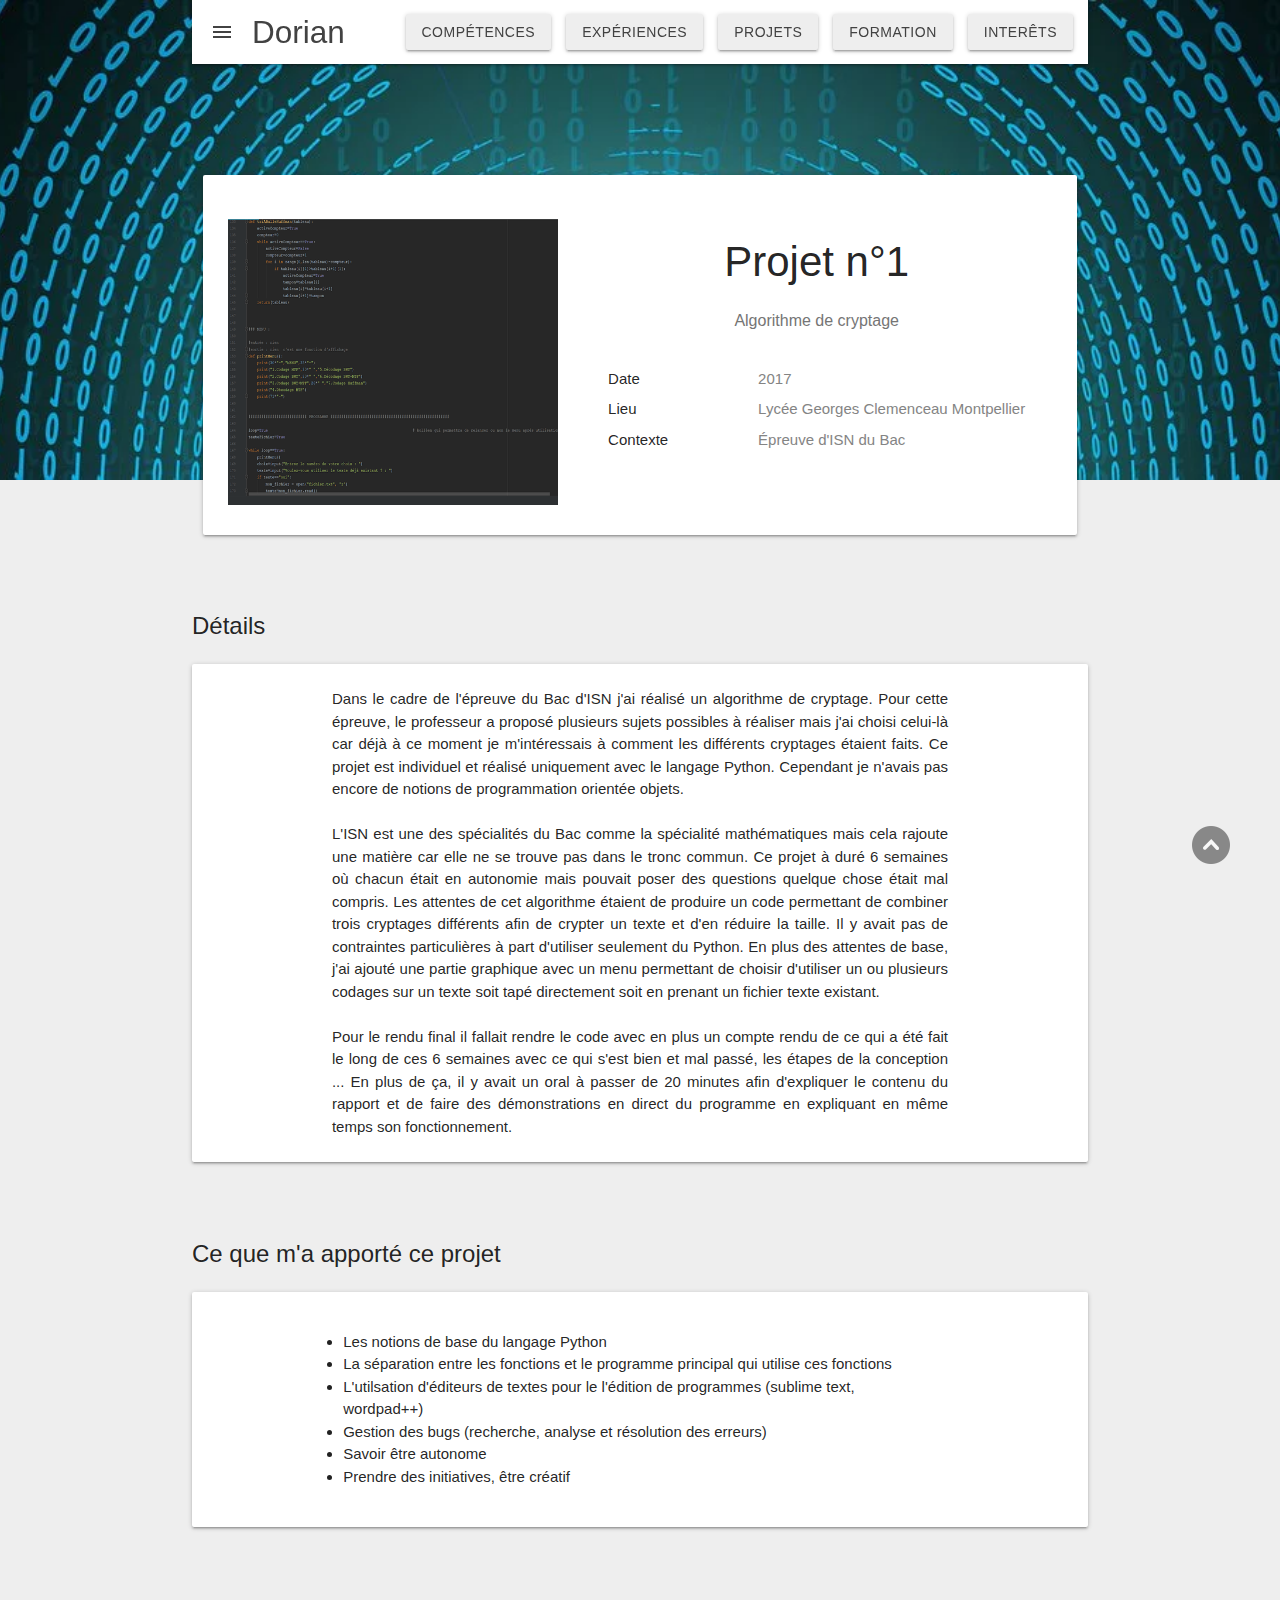
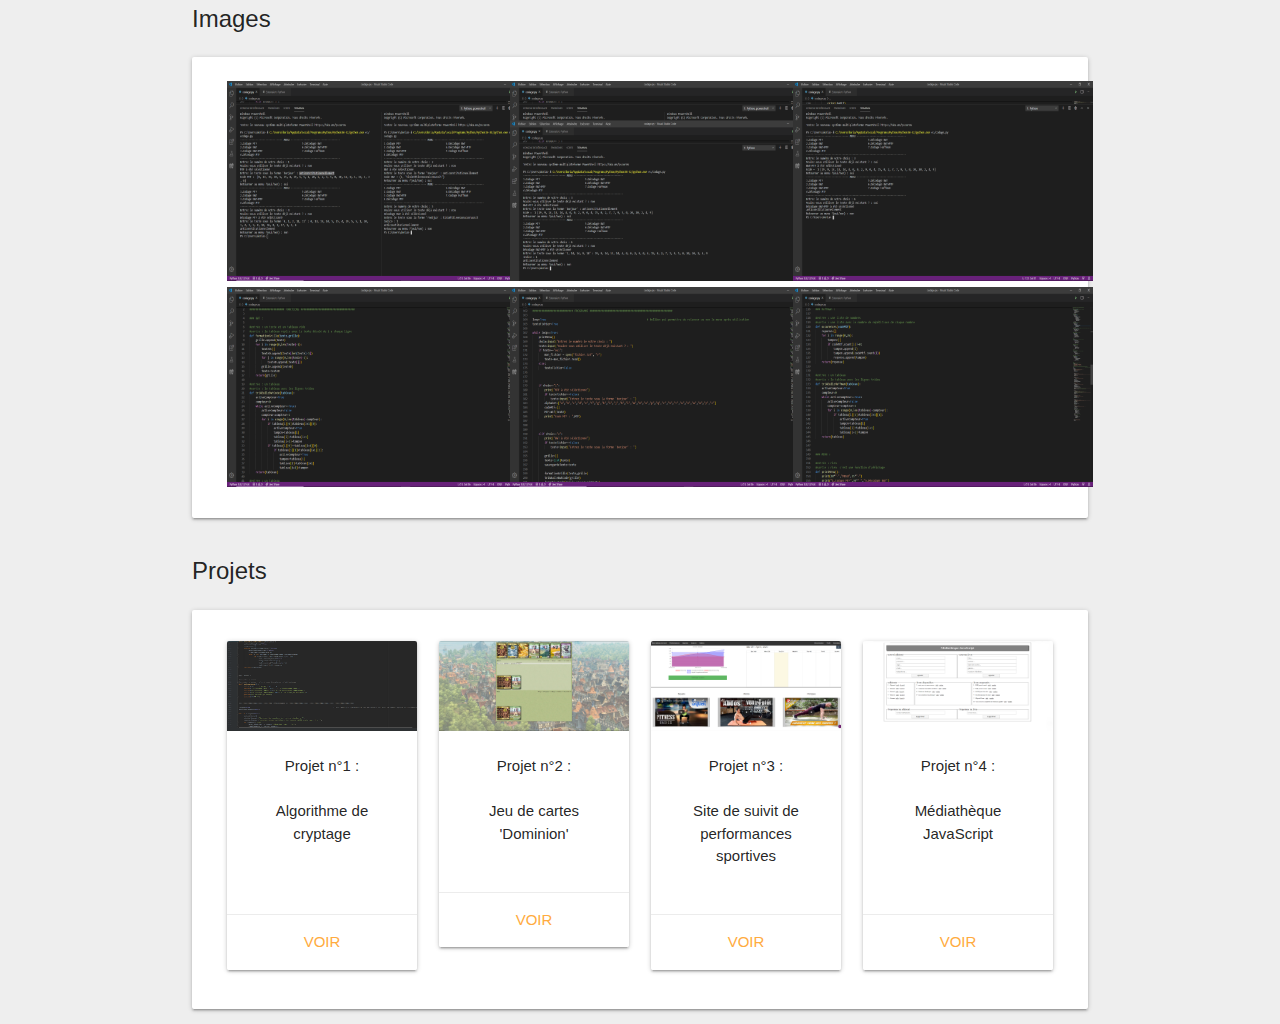
<file: html/projet1.html>
<!DOCTYPE html>
<html lang="fr">

    <head>
        <title>Taallah Dorian</title>
        <meta charset="utf-8">

        <link href="https://fonts.googleapis.com/icon?family=Material+Icons" rel="stylesheet">
        <link rel="stylesheet" href="https://d1azc1qln24ryf.cloudfront.net/114779/Socicon/style-cf.css?9ukd8d">
        <link rel="stylesheet" href="https://cdnjs.cloudflare.com/ajax/libs/materialize/1.0.0/css/materialize.min.css">
        <link rel="stylesheet" type="text/css" href="../css/styles.css">
        <link rel="stylesheet" type="text/css" href="../css/styles_experience.css">
        <!--Let browser know website is optimized for mobile-->
        <meta name="viewport" content="width=device-width, initial-scale=1.0"/>
    </head>

    <body class="grey lighten-3">
        <header>
            <div id="top"></div>
            <div class="header-bg"></div>
            <div class="container" id="menu">
                <nav class="nav-wraper white">
                    <div class="row">
                        <!-- Bouton menu quand petit écran -->
                        <a href="#" data-target="sidenav" class="sidenav-trigger show-on-large grey-text text-darken-3"><i class="material-icons">menu</i></a>

                        <!--Logo-->
                        <a href="../index.html" class="brand-logo grey-text text-darken-3">Dorian</a>

                        <!-- Menu -->
                        <ul class="right hide-on-med-and-down">
                            <li ><a class="grey-text text-darken-3 waves-effect waves-dark grey lighten-3 btn" href="../index.html#competences">Compétences</a></li>
                            <li ><a class="grey-text text-darken-3 waves-effect waves-dark grey lighten-3 btn" href="../index.html#experiences">Expériences</a></li>
                            <li ><a class="grey-text text-darken-3 waves-effect waves-dark grey lighten-3 btn" href="../index.html#projets">Projets</a></li>
                            <li ><a class="grey-text text-darken-3 waves-effect waves-dark grey lighten-3 btn" href="../index.html#formation">Formation</a></li>
                            <li ><a class="grey-text text-darken-3 waves-effect waves-dark grey lighten-3 btn" href="../index.html#interets">Interêts</a></li>
                        </ul>
                    </div>
                </nav>
            </div>
        </header>

        <div class="container" id="wrapper">
            <div class="row" id="presentation">
                <div class="col s12">
                    <div class="card">
                        <div class="card-content ">
                            <div class="row ">
                                <div class="col s12 l5 center">
                                    <img class="avatar" src="../images/projet1/pyy.png" alt="photo d'identité" style="width: 330px; height: 286px;"> <!-- image d'accueil de l'algo -->
                                </div>
                                <div class="col s12 l7 info center">
                                    <h1 id="about" class="scrollspy">Projet n°1</h1>
                                    <p class="grey-text text-darken-1">Algorithme de cryptage</p>
                                    <ul class="pres">
                                        <li><span class="profile-title">Date</span><span class="profile-desc">2017</span></li>
                                        <li><span class="profile-title">Lieu</span><span class="profile-desc">Lycée Georges Clemenceau Montpellier</span></li>
                                        <li><span class="profile-title">Contexte</span><span class="profile-desc">Épreuve d'ISN du Bac</span></li>
                                    </ul>
                                </div>
                            </div>
                        </div>
                    </div>
                </div>
            </div>

            <br>
            <h2 class="scrollspy">Détails</h2>

            <div class="card">
                <div class="card-content col s12">
                    <div class="container">
                        <div class="row projet">
                            <p>
                                Dans le cadre de l'épreuve du Bac d'ISN j'ai réalisé un algorithme de cryptage.
                                Pour cette épreuve, le professeur a proposé plusieurs sujets possibles à réaliser mais j'ai choisi celui-là car déjà à ce moment je m'intéressais à
                                comment les différents cryptages étaient faits.
                                Ce projet est individuel et réalisé uniquement avec le langage Python. Cependant je n'avais pas encore de notions de programmation orientée objets.
                            </p>
                            <br>
                            <p>
                                L'ISN est une des spécialités du Bac comme la spécialité mathématiques mais cela rajoute une matière car elle ne se trouve pas dans le tronc commun.
                                Ce projet à duré 6 semaines où chacun était en autonomie mais pouvait poser des questions quelque chose était mal compris.
                                Les attentes de cet algorithme étaient de produire un code permettant de combiner trois cryptages différents afin de crypter un texte et d'en réduire la taille.
                                Il y avait pas de contraintes particulières à part d'utiliser seulement du Python.
                                En plus des attentes de base, j'ai ajouté une partie graphique avec un menu permettant de choisir d'utiliser un ou plusieurs codages sur un texte soit tapé
                                directement soit en prenant un fichier texte existant.
                            </p>
                            <br>
                            <p>
                                Pour le rendu final il fallait rendre le code avec en plus un compte rendu de ce qui a été fait le long de ces 6 semaines avec ce qui s'est bien et mal passé,
                                les étapes de la conception ...
                                En plus de ça, il y avait un oral à passer de 20 minutes afin d'expliquer le contenu du rapport et de faire des démonstrations en direct du programme en
                                expliquant en même temps son fonctionnement.
                            </p>
                        </div>
                    </div>
                </div>
            </div>

            <br>

            <h2 class="scrollspy">Ce que m'a apporté ce projet</h2>
            <div class="card">
                <div class="card-content ">
                    <div class="container">
                        <div class="row">
                            <ul class="apport">
                                <li>Les notions de base du langage Python</li>
                                <li>La séparation entre les fonctions et le programme principal qui utilise ces fonctions</li>
                                <li>L'utilsation d'éditeurs de textes pour le l'édition de programmes (sublime text, wordpad++)</li>
                                <li>Gestion des bugs (recherche, analyse et résolution des erreurs)</li>
                                <li>Savoir être autonome</li>
                                <li>Prendre des initiatives, être créatif</li>
                            </ul>
                        </div>
                    </div>
                </div>
            </div>

            <br>

            <h2 class="scrollspy">Images</h2>
            <div class="card">
                <div class="card-content center">
                    <div class="row">

                        <div class="col s4">
                            <a href="../images/projet1/test1.png" target="_blank"><img class="imgprojet" src="../images/projet1/test1.png"></a>
                        </div>

                        <div class="col s4">
                            <a href="../images/projet1/test2.png" target="_blank"><img class="imgprojet" src="../images/projet1/test2.png"></a>
                        </div>

                        <div class="col s4">
                            <a href="../images/projet1/test3.png" target="_blank"><img class="imgprojet" src="../images/projet1/test3.png"></a>
                        </div>
                    </div>
                    <div class="row">

                        <div class="col s4">
                            <a href="../images/projet1/fonctionsp1.png" target="_blank"><img class="imgprojet" src="../images/projet1/fonctionsp1.png"></a>
                        </div>

                        <div class="col s4">
                            <a href="../images/projet1/programme.png" target="_blank"><img class="imgprojet" src="../images/projet1/programme.png"></a>
                        </div>

                        <div class="col s4">
                            <a href="../images/projet1/fonctionsp2.png" target="_blank"><img class="imgprojet" src="../images/projet1/fonctionsp2.png"></a>
                        </div>

                    </div>
                </div>
            </div>


            <!-- Projets -->
            <h2 id="projets" class="scrollspy">Projets</h2>
            <div class="card">
                <div class="card-content center">
                    <div class="row">

                        <div class="col s3">
                            <div class="card">
                                <div class="card-image">
                                    <img src="../images/projet1/pyy.png">
                                </div>
                                <div class="card-content">
                                    <p>Projet n°1 :</p><br>
                                    <p>Algorithme de cryptage</p><br><br>
                                </div>
                                <div class="card-action">
                                    <a href="./projet1.html">Voir</a>
                                </div>
                            </div>
                        </div>

                        <div class="col s3">
                            <div class="card">
                                <div class="card-image">
                                    <img src="../images/projet2/do3.png">
                                </div>
                                <div class="card-content">
                                    <p>Projet n°2 :</p><br>
                                    <p>Jeu de cartes 'Dominion'</p><br>
                                </div>
                                <div class="card-action">
                                    <a href="./projet2.html">Voir</a>
                                </div>
                            </div>
                        </div>

                        <div class="col s3">
                            <div class="card">
                                <div class="card-image">
                                    <img src="../images/projet3/accueil.png">
                                </div>
                                <div class="card-content">
                                    <p>Projet n°3 :</p><br>
                                    <p>Site de suivit de performances sportives</p><br>
                                </div>
                                <div class="card-action">
                                    <a href="./projet3.html">Voir</a>
                                </div>
                            </div>
                        </div>



                        <div class="col s3">
                            <div class="card">
                                <div class="card-image">
                                    <img src="../images/projet4/accueil.png">
                                </div>
                                <div class="card-content">
                                    <p>Projet n°4 :</p><br>
                                    <p>Médiathèque JavaScript</p><br><br>
                                </div>
                                <div class="card-action">
                                    <a href="./projet4.html">Voir</a>
                                </div>
                            </div>
                        </div>

                    </div>
                </div>
            </div>
        </div>

        <!-- Bouton haut de page -->
        <footer>
            <div id="scrollUp">
                <a href="#top"><img src="../images/haut.png"/></a>
            </div>
        </footer>

        <!-- Sidenav -->
        <ul id="sidenav" class="sidenav">
            <li>
              <div class="user-view">
                <div class="background">
                   <img src="../images/hay.jpeg">
                </div>
                <a><span class="white-text name">Dorian Taallah</span></a>
                <a><span class="white-text email">dorian.taallah@orange.fr</span></a>
              </div>
            </li>
            <li ><a class="grey-text text-darken-3 waves-effect waves-dark grey lighten-3 divider" href="../index.html#presentation">Présentation</a></li>
            <li ><a class="grey-text text-darken-3 waves-effect waves-dark grey lighten-3 divider" href="../index.html#competences">Compétences</a></li>
            <li ><a class="grey-text text-darken-3 waves-effect waves-dark grey lighten-3 divider" href="../index.html#experiences">Expériences</a></li>
            <li ><a class="grey-text text-darken-3 waves-effect waves-dark grey lighten-3 divider" href="../index.html#projets">Projets</a></li>
            <li ><a class="grey-text text-darken-3 waves-effect waves-dark grey lighten-3 divider" href="../index.html#formation">Formation</a></li>
            <li ><a class="grey-text text-darken-3 waves-effect waves-dark grey lighten-3 divider" href="../index.html#interets">Interêts</a></li>
          </ul>


        <!-- Compiled and minified JavaScript -->
        <script type="text/javascript" src="https://ajax.googleapis.com/ajax/libs/jquery/3.3.1/jquery.min.js"></script>
        <script type="text/javascript" src="https://cdnjs.cloudflare.com/ajax/libs/materialize/1.0.0/js/materialize.min.js"></script>
        <script type="text/javascript" src="https://maxcdn.bootstrapcdn.com/bootstrap/3.1.7/js/bootstrap.min.js"></script>

        <!-- Scroll (quand click sur onglet du menu défilement jusqu'à la partie au lieu de tp)-->
        <script type="text/javascript">
            $(document).ready(function(){
                $('.scrollspy').scrollSpy();
            });
        </script>

        <!-- Sidenav -->
        <script type="text/javascript">
            $(document).ready(function(){
                $('.sidenav').sidenav();
            });
        </script>

        <!-- Caroussel (aspect visuel quand changement de diapo) -->

        <script type="text/javascript">
            $(document).ready(function(){
                $('.carousel').carousel();
                fullWidth: false
                indicators: true
            });
        </script>

        <script type="text/javascript">
            $('.carousel.carousel-slider').carousel({
                fullWidth: true,
                indicators: true
            });
        </script>
    </body>
</html>
</file>
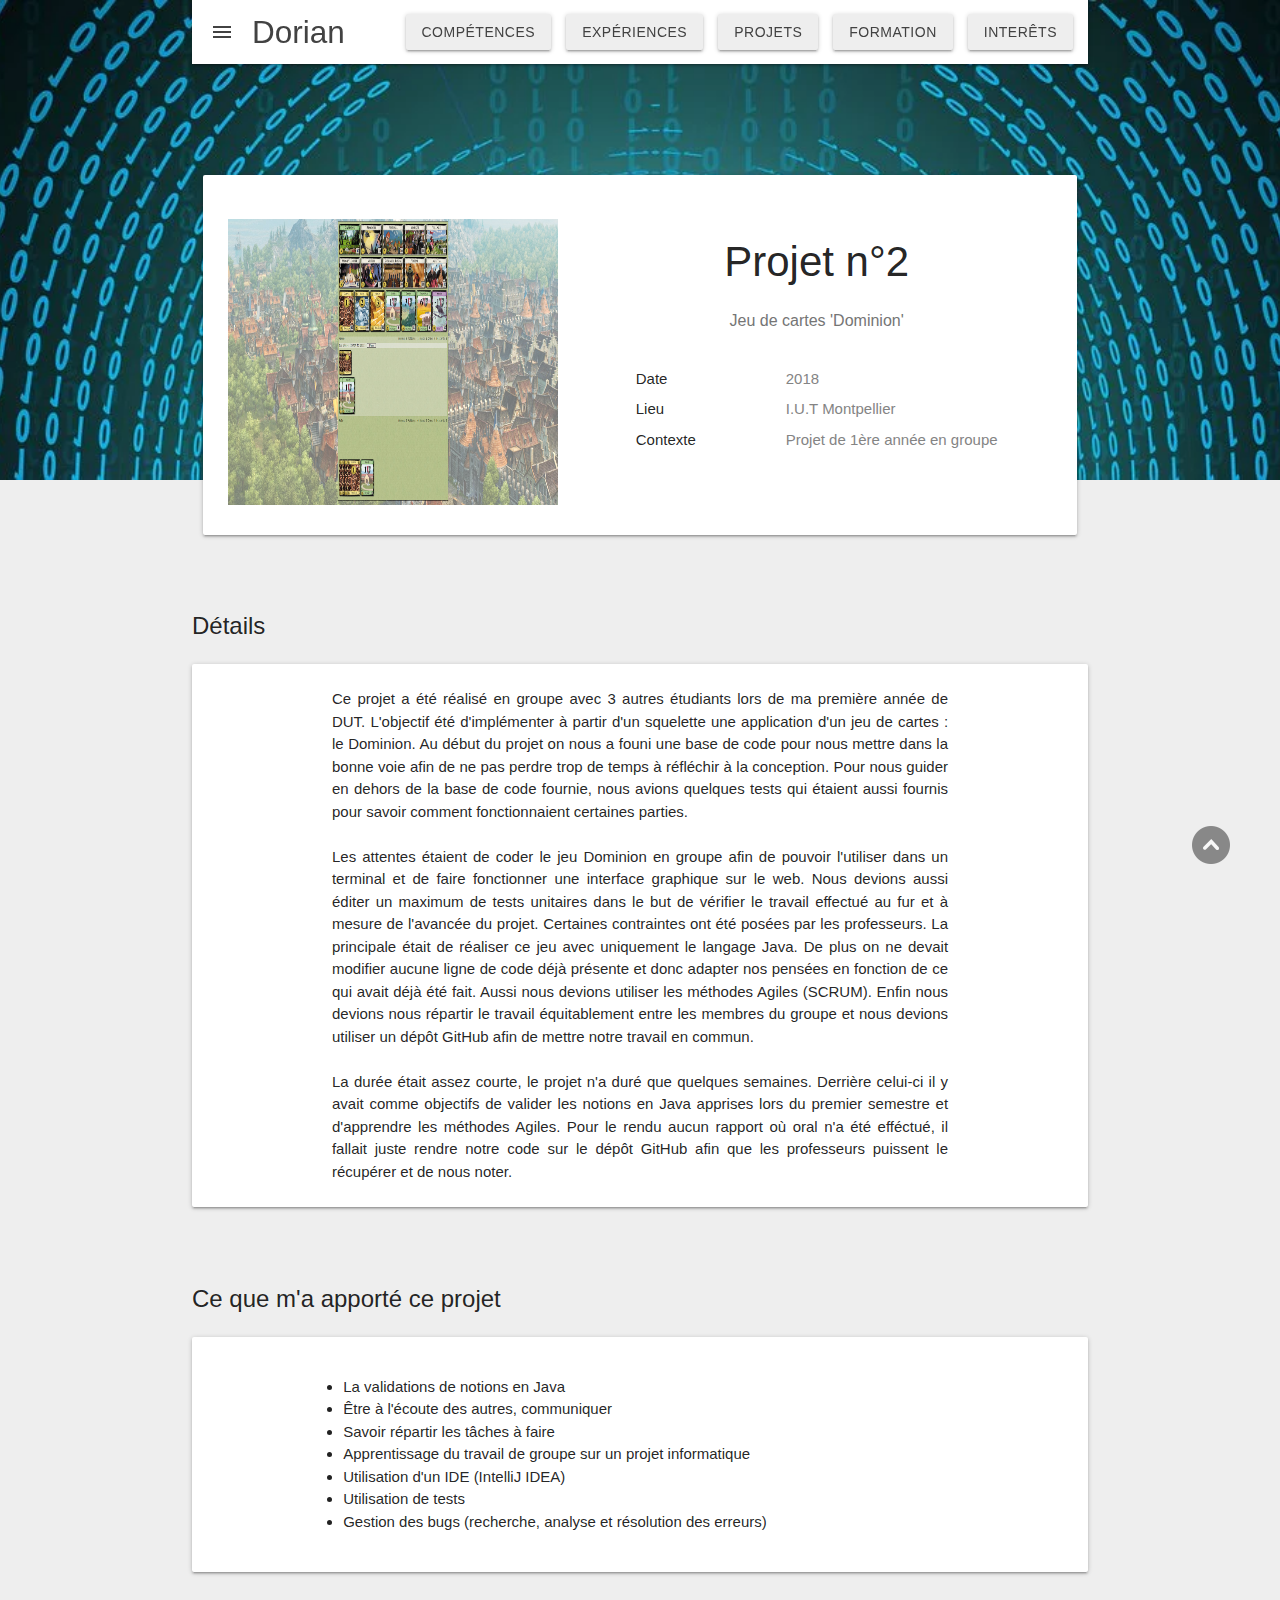
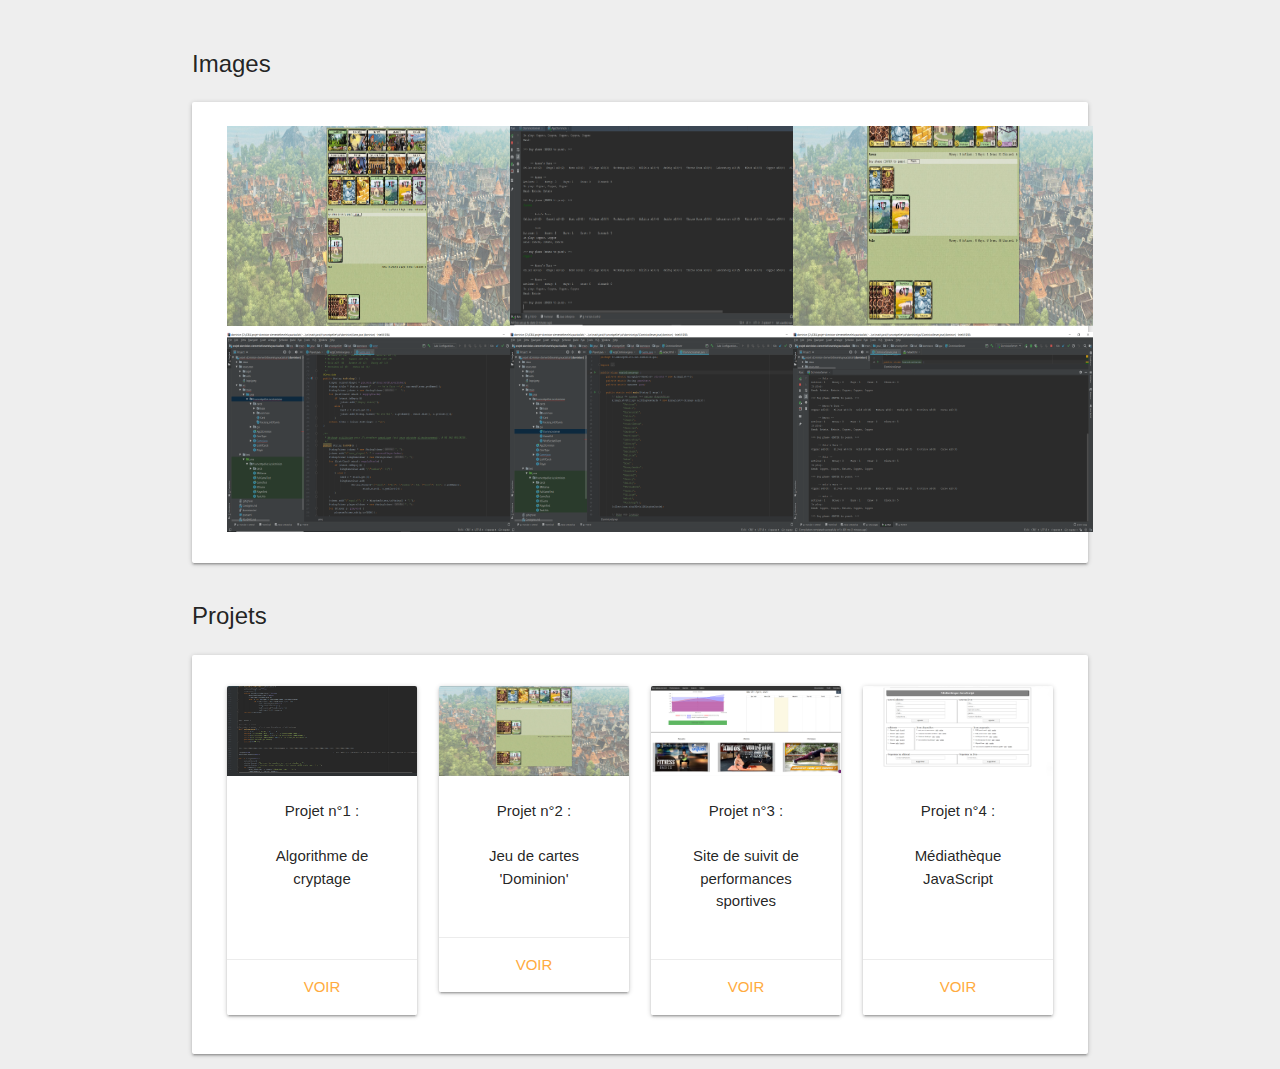
<file: html/projet2.html>
<!DOCTYPE html>
<html lang="fr">

    <head>
        <title>Taallah Dorian</title>
        <meta charset="utf-8">

        <link href="https://fonts.googleapis.com/icon?family=Material+Icons" rel="stylesheet">
        <link rel="stylesheet" href="https://d1azc1qln24ryf.cloudfront.net/114779/Socicon/style-cf.css?9ukd8d">
        <link rel="stylesheet" href="https://cdnjs.cloudflare.com/ajax/libs/materialize/1.0.0/css/materialize.min.css">
        <link rel="stylesheet" type="text/css" href="../css/styles.css">
        <link rel="stylesheet" type="text/css" href="../css/styles_experience.css">
        <!--Let browser know website is optimized for mobile-->
        <meta name="viewport" content="width=device-width, initial-scale=1.0"/>
    </head>

    <body class="grey lighten-3">
        <header>
            <div id="top"></div>
            <div class="header-bg"></div>
            <div class="container" id="menu">
                <nav class="nav-wraper white">
                    <div class="row">
                        <!-- Bouton menu quand petit écran -->
                        <a href="#" data-target="sidenav" class="sidenav-trigger show-on-large grey-text text-darken-3"><i class="material-icons">menu</i></a>

                        <!--Logo-->
                        <a href="../index.html" class="brand-logo grey-text text-darken-3">Dorian</a>

                        <!-- Menu -->
                        <ul class="right hide-on-med-and-down">
                            <li ><a class="grey-text text-darken-3 waves-effect waves-dark grey lighten-3 btn" href="../index.html#competences">Compétences</a></li>
                            <li ><a class="grey-text text-darken-3 waves-effect waves-dark grey lighten-3 btn" href="../index.html#experiences">Expériences</a></li>
                            <li ><a class="grey-text text-darken-3 waves-effect waves-dark grey lighten-3 btn" href="../index.html#projets">Projets</a></li>
                            <li ><a class="grey-text text-darken-3 waves-effect waves-dark grey lighten-3 btn" href="../index.html#formation">Formation</a></li>
                            <li ><a class="grey-text text-darken-3 waves-effect waves-dark grey lighten-3 btn" href="../index.html#interets">Interêts</a></li>
                        </ul>
                    </div>
                </nav>
            </div>
        </header>

        <div class="container" id="wrapper">
            <div class="row" id="presentation">
                <div class="col s12">
                    <div class="card">
                        <div class="card-content ">
                            <div class="row ">
                                <div class="col s12 l5 center">
                                    <img class="avatar" src="../images/projet2/start.png" alt="photo d'identité" style="width: 330px; height: 286px;"> <!-- image d'accueil de l'algo -->
                                </div>
                                <div class="col s12 l7 info center">
                                    <h1 id="about" class="scrollspy">Projet n°2</h1>
                                    <p class="grey-text text-darken-1">Jeu de cartes 'Dominion'</p>
                                    <ul class="pres">
                                        <li><span class="profile-title">Date</span><span class="profile-desc">2018</span></li>
                                        <li><span class="profile-title">Lieu</span><span class="profile-desc">I.U.T Montpellier</span></li>
                                        <li><span class="profile-title">Contexte</span><span class="profile-desc">Projet de 1ère année en groupe</span></li>
                                    </ul>
                                </div>
                            </div>
                        </div>
                    </div>
                </div>
            </div>

            <br>
            <h2 class="scrollspy">Détails</h2>

            <div class="card">
                <div class="card-content col s12">
                    <div class="container">
                        <div class="row projet">
                            <p>
                                Ce projet a été réalisé en groupe avec 3 autres étudiants lors de ma première année de DUT. L'objectif été d'implémenter à partir d'un squelette une application d'un jeu de cartes : le Dominion.
                                Au début du projet on nous a founi une base de code pour nous mettre dans la bonne voie afin de ne pas perdre trop de temps à réfléchir à la conception.
                                Pour nous guider en dehors de la base de code fournie, nous avions quelques tests qui étaient aussi fournis pour savoir comment fonctionnaient certaines parties.
                            </p>
                            <br>
                            <p>
                                Les attentes étaient de coder le jeu Dominion en groupe afin de pouvoir l'utiliser dans un terminal et de faire fonctionner une interface graphique sur le web.
                                Nous devions aussi éditer un maximum de tests unitaires dans le but de vérifier le travail effectué au fur et à mesure de l'avancée du projet.
                                Certaines contraintes ont été posées par les professeurs. La principale était de réaliser ce jeu avec uniquement le langage Java.
                                De plus on ne devait modifier aucune ligne de code déjà présente et donc adapter nos pensées en fonction de ce qui avait déjà été fait.
                                Aussi nous devions utiliser les méthodes Agiles (SCRUM).
                                Enfin nous devions nous répartir le travail équitablement entre les membres du groupe et nous devions utiliser un dépôt GitHub afin de mettre notre travail en commun.
                            </p>
                            <br>
                            <p>
                                La durée était assez courte, le projet n'a duré que quelques semaines. Derrière celui-ci il y avait comme objectifs de valider les notions en Java apprises lors du premier semestre et d'apprendre les méthodes Agiles.
                                Pour le rendu aucun rapport où oral n'a été efféctué, il fallait juste rendre notre code sur le dépôt GitHub afin que les professeurs puissent le récupérer et de nous noter.
                            </p>
                        </div>
                    </div>
                </div>
            </div>

            <br>

            <h2 class="scrollspy">Ce que m'a apporté ce projet</h2>
            <div class="card">
                <div class="card-content">
                    <div class="container">
                        <div class="row">
                            <ul class="apport">
                                <li>La validations de notions en Java</li>
                                <li>Être à l'écoute des autres, communiquer</li>
                                <li>Savoir répartir les tâches à faire</li>
                                <li>Apprentissage du travail de groupe sur un projet informatique</li>
                                <li>Utilisation d'un IDE (IntelliJ IDEA)</li>
                                <li>Utilisation de tests</li>
                                <li>Gestion des bugs (recherche, analyse et résolution des erreurs)</li>
                            </ul>
                        </div>
                    </div>
                </div>
            </div>

            <br>

            <h2 class="scrollspy">Images</h2>
            <div class="card">
                <div class="card-content center">
                    <div class="row">

                        <div class="col s4">
                            <a href="../images/projet2/start.png" target="_blank"><img class="imgprojet" src="../images/projet2/start.png"></a>
                        </div>

                        <div class="col s4">
                            <a href="../images/projet2/console.png" target="_blank"><img class="imgprojet" src="../images/projet2/console.png"></a>
                        </div>

                        <div class="col s4">
                            <a href="../images/projet2/midGame.png" target="_blank"><img class="imgprojet" src="../images/projet2/midGame.png"></a>
                        </div>
                    </div>
                    <div class="row">

                        <div class="col s4">
                            <a href="../images/projet2/do1.png" target="_blank"><img class="imgprojet" src="../images/projet2/do1.png"></a>
                        </div>

                        <div class="col s4">
                            <a href="../images/projet2/do2.png" target="_blank"><img class="imgprojet" src="../images/projet2/do2.png"></a>
                        </div>

                        <div class="col s4">
                            <a href="../images/projet2/do4.png" target="_blank"><img class="imgprojet" src="../images/projet2/do4.png"></a>
                        </div>

                    </div>
                </div>
            </div>


            <!-- Projets -->
            <h2 id="projets" class="scrollspy">Projets</h2>
            <div class="card">
                <div class="card-content center">
                    <div class="row">

                        <div class="col s3">
                            <div class="card">
                                <div class="card-image">
                                    <img src="../images/projet1/pyy.png">
                                </div>
                                <div class="card-content">
                                    <p>Projet n°1 :</p><br>
                                    <p>Algorithme de cryptage</p><br><br>
                                </div>
                                <div class="card-action">
                                    <a href="./projet1.html">Voir</a>
                                </div>
                            </div>
                        </div>

                        <div class="col s3">
                            <div class="card">
                                <div class="card-image">
                                    <img src="../images/projet2/do3.png">
                                </div>
                                <div class="card-content">
                                    <p>Projet n°2 :</p><br>
                                    <p>Jeu de cartes 'Dominion'</p><br>
                                </div>
                                <div class="card-action">
                                    <a href="./projet2.html">Voir</a>
                                </div>
                            </div>
                        </div>

                        <div class="col s3">
                            <div class="card">
                                <div class="card-image">
                                    <img src="../images/projet3/accueil.png">
                                </div>
                                <div class="card-content">
                                    <p>Projet n°3 :</p><br>
                                    <p>Site de suivit de performances sportives</p><br>
                                </div>
                                <div class="card-action">
                                    <a href="./projet3.html">Voir</a>
                                </div>
                            </div>
                        </div>



                        <div class="col s3">
                            <div class="card">
                                <div class="card-image">
                                    <img src="../images/projet4/accueil.png">
                                </div>
                                <div class="card-content">
                                    <p>Projet n°4 :</p><br>
                                    <p>Médiathèque JavaScript</p><br><br>
                                </div>
                                <div class="card-action">
                                    <a href="./projet4.html">Voir</a>
                                </div>
                            </div>
                        </div>

                    </div>
                </div>
            </div>
        </div>

        <!-- Bouton haut de page -->
        <footer>
            <div id="scrollUp">
                <a href="#top"><img src="../images/haut.png"/></a>
            </div>
        </footer>

        <!-- Sidenav -->
        <ul id="sidenav" class="sidenav">
            <li>
              <div class="user-view">
                <div class="background">
                   <img src="../images/hay.jpeg">
                </div>
                <a><span class="white-text name">Dorian Taallah</span></a>
                <a><span class="white-text email">dorian.taallah@orange.fr</span></a>
              </div>
            </li>
            <li ><a class="grey-text text-darken-3 waves-effect waves-dark grey lighten-3 divider" href="../index.html#presentation">Présentation</a></li>
            <li ><a class="grey-text text-darken-3 waves-effect waves-dark grey lighten-3 divider" href="../index.html#competences">Compétences</a></li>
            <li ><a class="grey-text text-darken-3 waves-effect waves-dark grey lighten-3 divider" href="../index.html#experiences">Expériences</a></li>
            <li ><a class="grey-text text-darken-3 waves-effect waves-dark grey lighten-3 divider" href="../index.html#projets">Projets</a></li>
            <li ><a class="grey-text text-darken-3 waves-effect waves-dark grey lighten-3 divider" href="../index.html#formation">Formation</a></li>
            <li ><a class="grey-text text-darken-3 waves-effect waves-dark grey lighten-3 divider" href="../index.html#interets">Interêts</a></li>
          </ul>


        <!-- Compiled and minified JavaScript -->
        <script type="text/javascript" src="https://ajax.googleapis.com/ajax/libs/jquery/3.3.1/jquery.min.js"></script>
        <script type="text/javascript" src="https://cdnjs.cloudflare.com/ajax/libs/materialize/1.0.0/js/materialize.min.js"></script>
        <script type="text/javascript" src="https://maxcdn.bootstrapcdn.com/bootstrap/3.1.7/js/bootstrap.min.js"></script>

        <!-- Scroll (quand click sur onglet du menu défilement jusqu'à la partie au lieu de tp)-->
        <script type="text/javascript">
            $(document).ready(function(){
                $('.scrollspy').scrollSpy();
            });
        </script>

        <!-- Sidenav -->
        <script type="text/javascript">
            $(document).ready(function(){
                $('.sidenav').sidenav();
            });
        </script>

        <!-- Caroussel (aspect visuel quand changement de diapo) -->

        <script type="text/javascript">
            $(document).ready(function(){
                $('.carousel').carousel();
                fullWidth: false
                indicators: true
            });
        </script>

        <script type="text/javascript">
            $('.carousel.carousel-slider').carousel({
                fullWidth: true,
                indicators: true
            });
        </script>
    </body>
</html>
</file>
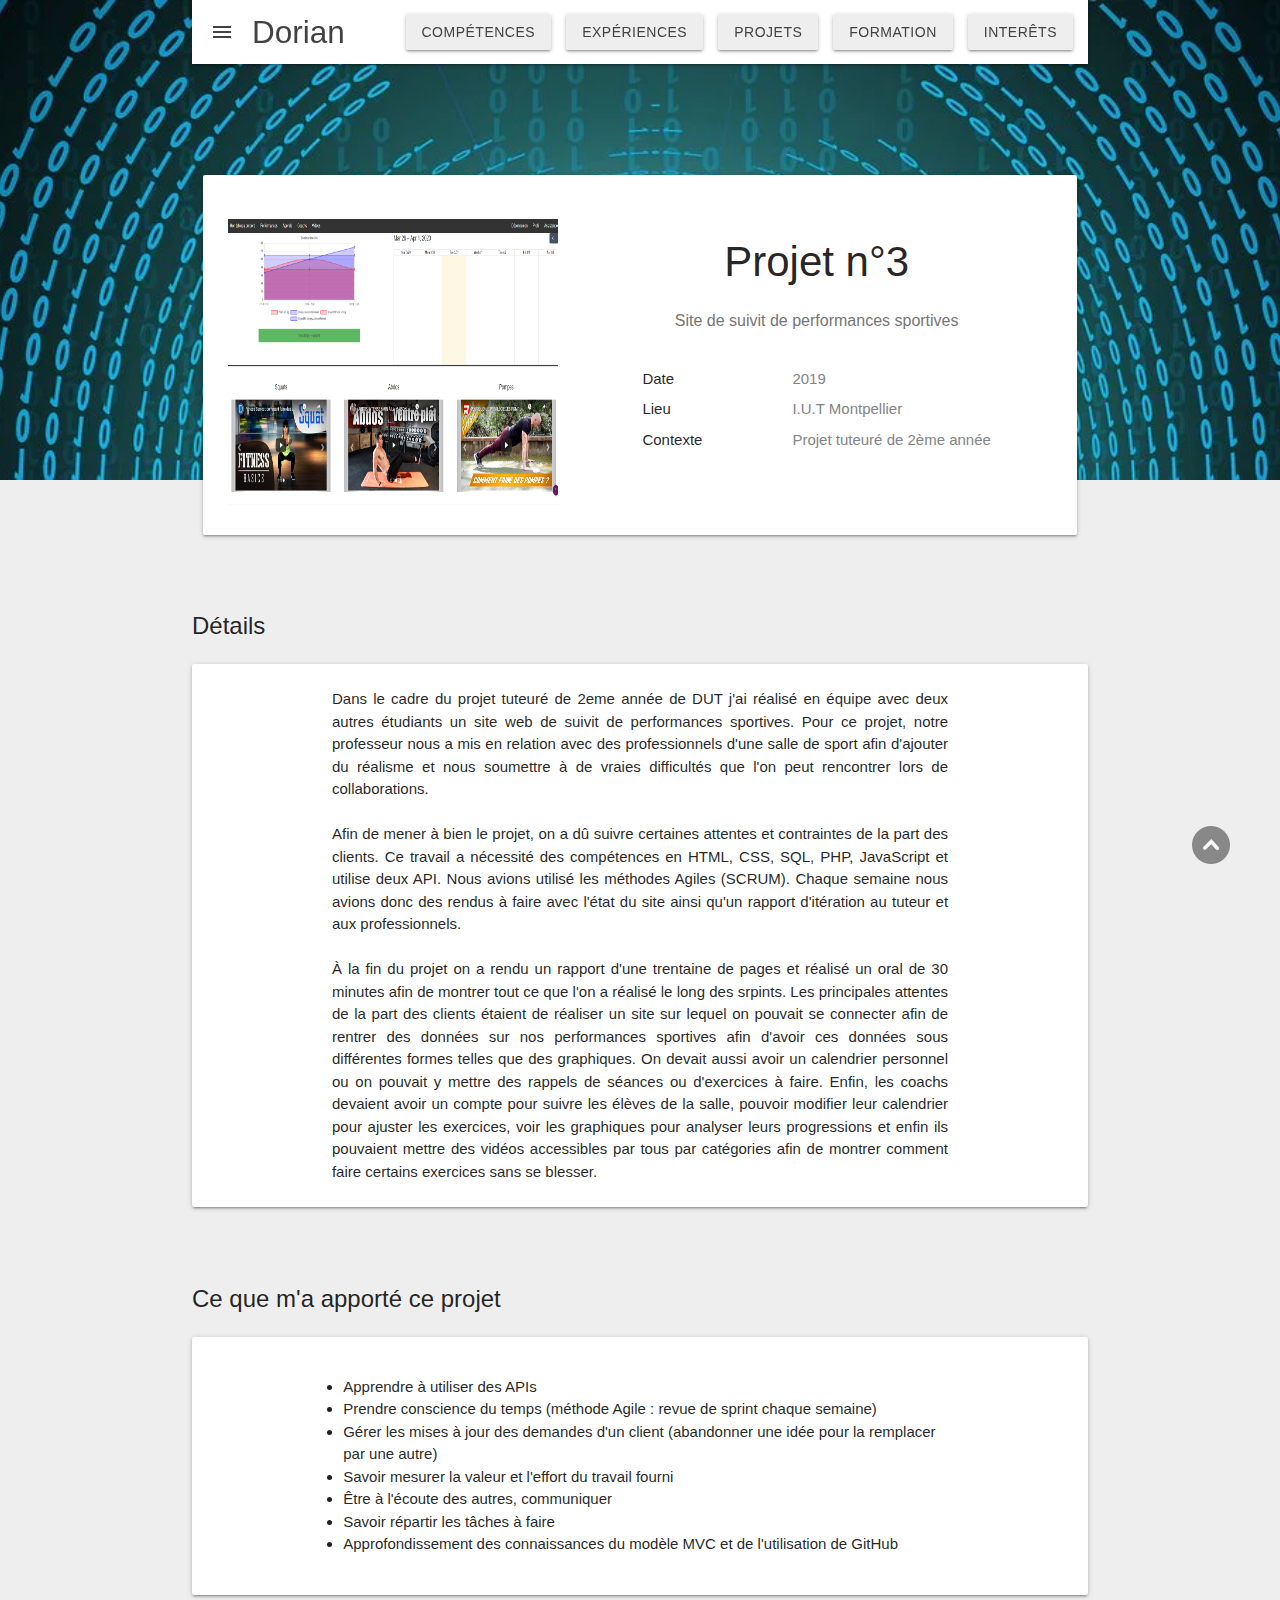
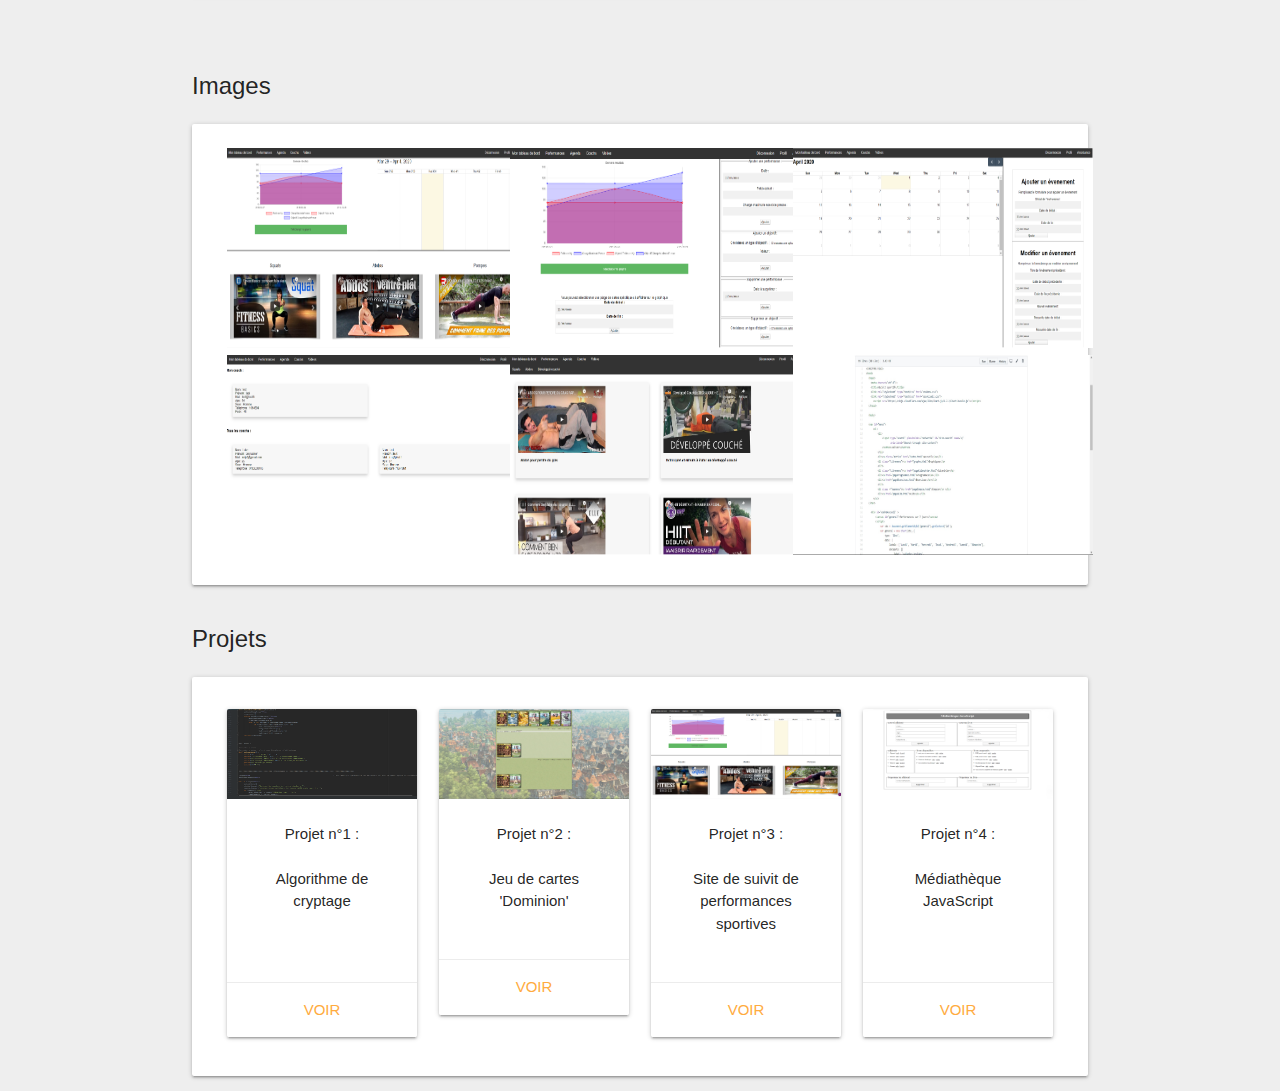
<file: html/projet3.html>
<!DOCTYPE html>
<html lang="fr">

    <head>
        <title>Taallah Dorian</title>
        <meta charset="utf-8">

        <link href="https://fonts.googleapis.com/icon?family=Material+Icons" rel="stylesheet">
        <link rel="stylesheet" href="https://d1azc1qln24ryf.cloudfront.net/114779/Socicon/style-cf.css?9ukd8d">
        <link rel="stylesheet" href="https://cdnjs.cloudflare.com/ajax/libs/materialize/1.0.0/css/materialize.min.css">
        <link rel="stylesheet" type="text/css" href="../css/styles.css">
        <link rel="stylesheet" type="text/css" href="../css/styles_experience.css">
        <!--Let browser know website is optimized for mobile-->
        <meta name="viewport" content="width=device-width, initial-scale=1.0"/>
    </head>

    <body class="grey lighten-3">
        <header>
            <div id="top"></div>
            <div class="header-bg"></div>
            <div class="container" id="menu">
                <nav class="nav-wraper white">
                    <div class="row">
                        <!-- Bouton menu quand petit écran -->
                        <a href="#" data-target="sidenav" class="sidenav-trigger show-on-large grey-text text-darken-3"><i class="material-icons">menu</i></a>

                        <!--Logo-->
                        <a href="../index.html" class="brand-logo grey-text text-darken-3">Dorian</a>

                        <!-- Menu -->
                        <ul class="right hide-on-med-and-down">
                            <li ><a class="grey-text text-darken-3 waves-effect waves-dark grey lighten-3 btn" href="../index.html#competences">Compétences</a></li>
                            <li ><a class="grey-text text-darken-3 waves-effect waves-dark grey lighten-3 btn" href="../index.html#experiences">Expériences</a></li>
                            <li ><a class="grey-text text-darken-3 waves-effect waves-dark grey lighten-3 btn" href="../index.html#projets">Projets</a></li>
                            <li ><a class="grey-text text-darken-3 waves-effect waves-dark grey lighten-3 btn" href="../index.html#formation">Formation</a></li>
                            <li ><a class="grey-text text-darken-3 waves-effect waves-dark grey lighten-3 btn" href="../index.html#interets">Interêts</a></li>
                        </ul>
                    </div>
                </nav>
            </div>
        </header>

        <div class="container" id="wrapper">
            <div class="row" id="presentation">
                <div class="col s12">
                    <div class="card">
                        <div class="card-content ">
                            <div class="row ">
                                <div class="col s12 l5 center">
                                    <img class="avatar" src="../images/projet3/accueil.png" alt="photo d'identité" style="width: 330px; height: 286px;"> <!-- image d'accueil de l'algo -->
                                </div>
                                <div class="col s12 l7 info center">
                                    <h1 id="about" class="scrollspy">Projet n°3</h1>
                                    <p class="grey-text text-darken-1">Site de suivit de performances sportives</p>
                                    <ul class="pres">
                                        <li><span class="profile-title">Date</span><span class="profile-desc">2019</span></li>
                                        <li><span class="profile-title">Lieu</span><span class="profile-desc">I.U.T Montpellier</span></li>
                                        <li><span class="profile-title">Contexte</span><span class="profile-desc">Projet tuteuré de 2ème année</span></li>
                                    </ul>
                                </div>
                            </div>
                        </div>
                    </div>
                </div>
            </div>

            <br>
            <h2 class="scrollspy">Détails</h2>

            <div class="card">
                <div class="card-content col s12">
                    <div class="container">
                        <div class="row projet">
                            <p>
                                Dans le cadre du projet tuteuré de 2eme année de DUT  j'ai réalisé en équipe avec deux autres étudiants un site web de suivit de performances sportives.
                                Pour ce projet, notre professeur nous a mis en relation avec des professionnels d'une salle de sport afin d'ajouter du réalisme et nous soumettre à
                                de vraies difficultés que l'on peut rencontrer lors de collaborations.
                            </p>
                            <br>
                            <p>
                                Afin de mener à bien le projet, on a dû suivre certaines attentes et contraintes de la part des clients.
                                Ce travail a nécessité des compétences en HTML, CSS, SQL, PHP, JavaScript et utilise deux API.
                                Nous avions utilisé les méthodes Agiles (SCRUM). Chaque semaine nous avions donc des rendus à faire avec l'état du site ainsi qu'un rapport d'itération au
                                tuteur et aux professionnels.
                            </p>
                            <br>
                            <p>
                                À la fin du projet on a rendu un rapport d'une trentaine de pages et réalisé un oral de 30 minutes afin de montrer tout ce que l'on a réalisé le long des srpints.
                                Les principales attentes de la part des clients étaient de réaliser un site sur lequel on pouvait se connecter afin de rentrer des données sur
                                nos performances sportives afin d'avoir ces données sous différentes formes telles que des graphiques.
                                On devait aussi avoir un calendrier personnel ou on pouvait y mettre des rappels de séances ou d'exercices à faire.
                                Enfin, les coachs devaient avoir un compte pour suivre les élèves de la salle, pouvoir modifier leur calendrier pour ajuster les exercices,
                                voir les graphiques pour analyser leurs progressions et enfin ils pouvaient mettre des vidéos accessibles par tous par catégories afin de montrer comment
                                faire certains exercices sans se blesser.
                            </p>
                        </div>
                    </div>
                </div>
            </div>

            <br>

            <h2 class="scrollspy">Ce que m'a apporté ce projet</h2>
            <div class="card">
                <div class="card-content ">
                    <div class="container">
                        <div class="row">
                            <ul class="apport">
                                <li>Apprendre à utiliser des APIs</li>
                                <li>Prendre conscience du temps (méthode Agile : revue de sprint chaque semaine)</li>
                                <li>Gérer les mises à jour des demandes d'un client (abandonner une idée pour la remplacer par une autre)</li>
                                <li>Savoir mesurer la valeur et l'effort du travail fourni</li>
                                <li>Être à l'écoute des autres, communiquer</li>
                                <li>Savoir répartir les tâches à faire</li>
                                <li>Approfondissement des connaissances du modèle MVC et de l'utilisation de GitHub</li>
                            </ul>
                        </div>
                    </div>
                </div>
            </div>

            <br>

            <h2 class="scrollspy">Images</h2>
            <div class="card">
                <div class="card-content center">
                    <div class="row">

                        <div class="col s4">
                            <a href="../images/projet3/accueil.png" target="_blank"><img class="imgprojet" src="../images/projet3/accueil.png"></a>
                        </div>

                        <div class="col s4">
                            <a href="../images/projet3/perfs.png" target="_blank"><img class="imgprojet" src="../images/projet3/perfs.png"></a>
                        </div>

                        <div class="col s4">
                            <a href="../images/projet3/agenda.png" target="_blank"><img class="imgprojet" src="../images/projet3/agenda.png"></a>
                        </div>
                    </div>
                    <div class="row">

                        <div class="col s4">
                            <a href="../images/projet3/coachs.png" target="_blank"><img class="imgprojet" src="../images/projet3/coachs.png"></a>
                        </div>

                        <div class="col s4">
                            <a href="../images/projet3/videos.png" target="_blank"><img class="imgprojet" src="../images/projet3/videos.png"></a>
                        </div>

                        <div class="col s4">
                            <a href="../images/projet3/ProjetCode.jpg" target="_blank"><img class="imgprojet" src="../images/projet3/ProjetCode.jpg"></a>
                        </div>

                    </div>
                </div>
            </div>


            <!-- Projets -->
            <h2 id="projets" class="scrollspy">Projets</h2>
            <div class="card">
                <div class="card-content center">
                    <div class="row">

                        <div class="col s3">
                            <div class="card">
                                <div class="card-image">
                                    <img src="../images/projet1/pyy.png">
                                </div>
                                <div class="card-content">
                                    <p>Projet n°1 :</p><br>
                                    <p>Algorithme de cryptage</p><br><br>
                                </div>
                                <div class="card-action">
                                    <a href="./projet1.html">Voir</a>
                                </div>
                            </div>
                        </div>

                        <div class="col s3">
                            <div class="card">
                                <div class="card-image">
                                    <img src="../images/projet2/do3.png">
                                </div>
                                <div class="card-content">
                                    <p>Projet n°2 :</p><br>
                                    <p>Jeu de cartes 'Dominion'</p><br>
                                </div>
                                <div class="card-action">
                                    <a href="./projet2.html">Voir</a>
                                </div>
                            </div>
                        </div>

                        <div class="col s3">
                            <div class="card">
                                <div class="card-image">
                                    <img src="../images/projet3/accueil.png">
                                </div>
                                <div class="card-content">
                                    <p>Projet n°3 :</p><br>
                                    <p>Site de suivit de performances sportives</p><br>
                                </div>
                                <div class="card-action">
                                    <a href="./projet3.html">Voir</a>
                                </div>
                            </div>
                        </div>



                        <div class="col s3">
                            <div class="card">
                                <div class="card-image">
                                    <img src="../images/projet4/accueil.png">
                                </div>
                                <div class="card-content">
                                    <p>Projet n°4 :</p><br>
                                    <p>Médiathèque JavaScript</p><br><br>
                                </div>
                                <div class="card-action">
                                    <a href="./projet4.html">Voir</a>
                                </div>
                            </div>
                        </div>

                    </div>
                </div>
            </div>
        </div>

        <!-- Bouton haut de page -->
        <footer>
            <div id="scrollUp">
                <a href="#top"><img src="../images/haut.png"/></a>
            </div>
        </footer>

        <!-- Sidenav -->
        <ul id="sidenav" class="sidenav">
            <li>
              <div class="user-view">
                <div class="background">
                   <img src="../images/hay.jpeg">
                </div>
                <a><span class="white-text name">Dorian Taallah</span></a>
                <a><span class="white-text email">dorian.taallah@orange.fr</span></a>
              </div>
            </li>
            <li ><a class="grey-text text-darken-3 waves-effect waves-dark grey lighten-3 divider" href="../index.html#presentation">Présentation</a></li>
            <li ><a class="grey-text text-darken-3 waves-effect waves-dark grey lighten-3 divider" href="../index.html#competences">Compétences</a></li>
            <li ><a class="grey-text text-darken-3 waves-effect waves-dark grey lighten-3 divider" href="../index.html#experiences">Expériences</a></li>
            <li ><a class="grey-text text-darken-3 waves-effect waves-dark grey lighten-3 divider" href="../index.html#projets">Projets</a></li>
            <li ><a class="grey-text text-darken-3 waves-effect waves-dark grey lighten-3 divider" href="../index.html#formation">Formation</a></li>
            <li ><a class="grey-text text-darken-3 waves-effect waves-dark grey lighten-3 divider" href="../index.html#interets">Interêts</a></li>
          </ul>


        <!-- Compiled and minified JavaScript -->
        <script type="text/javascript" src="https://ajax.googleapis.com/ajax/libs/jquery/3.3.1/jquery.min.js"></script>
        <script type="text/javascript" src="https://cdnjs.cloudflare.com/ajax/libs/materialize/1.0.0/js/materialize.min.js"></script>
        <script type="text/javascript" src="https://maxcdn.bootstrapcdn.com/bootstrap/3.1.7/js/bootstrap.min.js"></script>

        <!-- Scroll (quand click sur onglet du menu défilement jusqu'à la partie au lieu de tp)-->
        <script type="text/javascript">
            $(document).ready(function(){
                $('.scrollspy').scrollSpy();
            });
        </script>

        <!-- Sidenav -->
        <script type="text/javascript">
            $(document).ready(function(){
                $('.sidenav').sidenav();
            });
        </script>

        <!-- Caroussel (aspect visuel quand changement de diapo) -->

        <script type="text/javascript">
            $(document).ready(function(){
                $('.carousel').carousel();
                fullWidth: false
                indicators: true
            });
        </script>

        <script type="text/javascript">
            $('.carousel.carousel-slider').carousel({
                fullWidth: true,
                indicators: true
            });
        </script>
    </body>
</html>
</file>
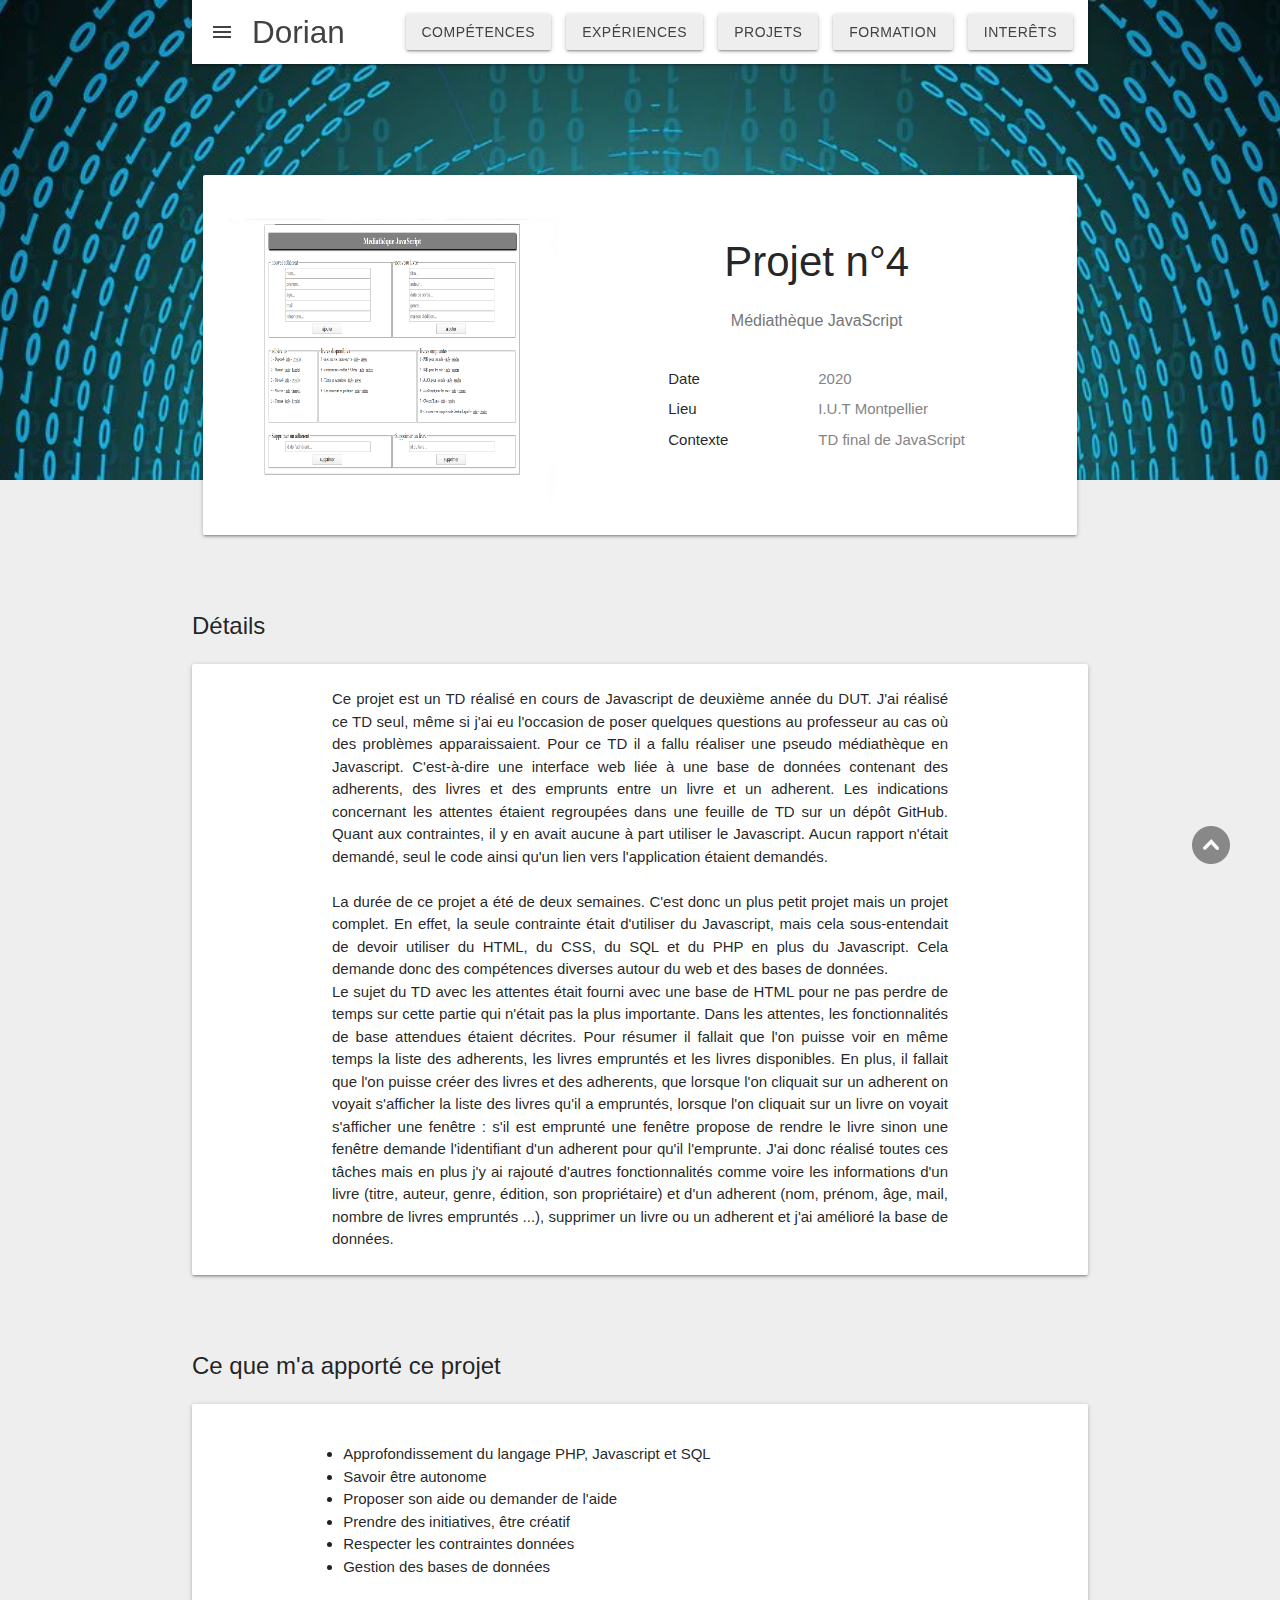
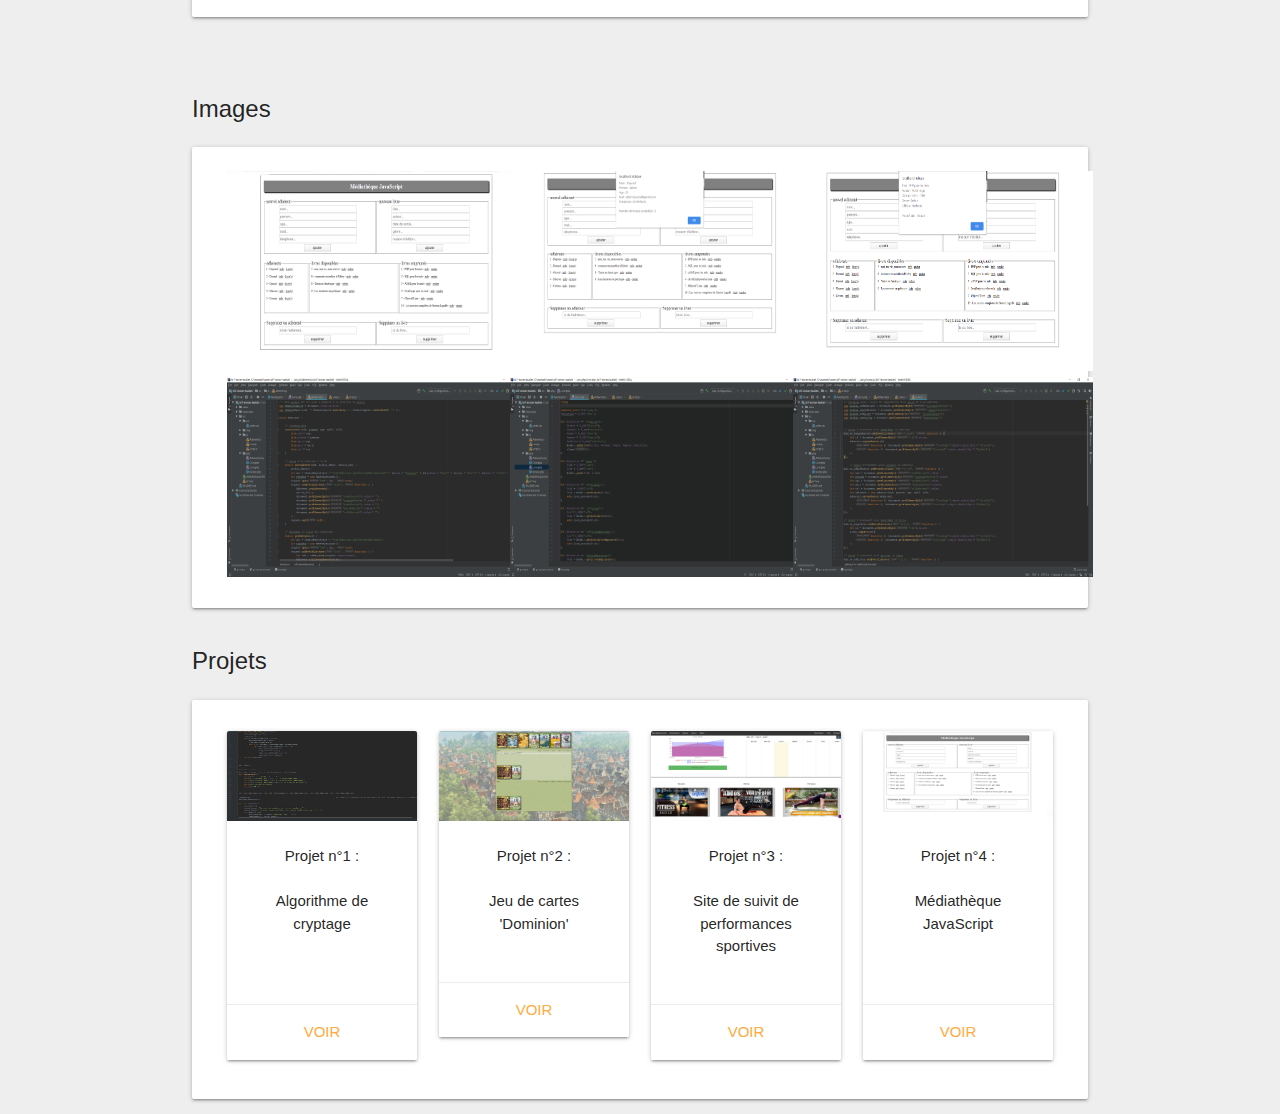
<file: html/projet4.html>
<!DOCTYPE html>
<html lang="fr">

    <head>
        <title>Taallah Dorian</title>
        <meta charset="utf-8">

        <link href="https://fonts.googleapis.com/icon?family=Material+Icons" rel="stylesheet">
        <link rel="stylesheet" href="https://d1azc1qln24ryf.cloudfront.net/114779/Socicon/style-cf.css?9ukd8d">
        <link rel="stylesheet" href="https://cdnjs.cloudflare.com/ajax/libs/materialize/1.0.0/css/materialize.min.css">
        <link rel="stylesheet" type="text/css" href="../css/styles.css">
        <link rel="stylesheet" type="text/css" href="../css/styles_experience.css">
        <!--Let browser know website is optimized for mobile-->
        <meta name="viewport" content="width=device-width, initial-scale=1.0"/>
    </head>

    <body class="grey lighten-3">
        <header>
            <div id="top"></div>
            <div class="header-bg"></div>
            <div class="container" id="menu">
                <nav class="nav-wraper white">
                    <div class="row">
                        <!-- Bouton menu quand petit écran -->
                        <a href="#" data-target="sidenav" class="sidenav-trigger show-on-large grey-text text-darken-3"><i class="material-icons">menu</i></a>

                        <!--Logo-->
                        <a href="../index.html" class="brand-logo grey-text text-darken-3">Dorian</a>

                        <!-- Menu -->
                        <ul class="right hide-on-med-and-down">
                            <li ><a class="grey-text text-darken-3 waves-effect waves-dark grey lighten-3 btn" href="../index.html#competences">Compétences</a></li>
                            <li ><a class="grey-text text-darken-3 waves-effect waves-dark grey lighten-3 btn" href="../index.html#experiences">Expériences</a></li>
                            <li ><a class="grey-text text-darken-3 waves-effect waves-dark grey lighten-3 btn" href="../index.html#projets">Projets</a></li>
                            <li ><a class="grey-text text-darken-3 waves-effect waves-dark grey lighten-3 btn" href="../index.html#formation">Formation</a></li>
                            <li ><a class="grey-text text-darken-3 waves-effect waves-dark grey lighten-3 btn" href="../index.html#interets">Interêts</a></li>
                        </ul>
                    </div>
                </nav>
            </div>
        </header>

        <div class="container" id="wrapper">
            <div class="row" id="presentation">
                <div class="col s12">
                    <div class="card">
                        <div class="card-content ">
                            <div class="row ">
                                <div class="col s12 l5 center">
                                    <img class="avatar" src="../images/projet4/accueil.png" alt="photo d'identité" style="width: 330px; height: 286px;"> <!-- image d'accueil de l'algo -->
                                </div>
                                <div class="col s12 l7 info center">
                                    <h1 id="about" class="scrollspy">Projet n°4</h1>
                                    <p class="grey-text text-darken-1">Médiathèque JavaScript</p>
                                    <ul class="pres">
                                        <li><span class="profile-title">Date</span><span class="profile-desc">2020</span></li>
                                        <li><span class="profile-title">Lieu</span><span class="profile-desc">I.U.T Montpellier</span></li>
                                        <li><span class="profile-title">Contexte</span><span class="profile-desc">TD final de JavaScript</span></li>
                                    </ul>
                                </div>
                            </div>
                        </div>
                    </div>
                </div>
            </div>

            <br>
            <h2 class="scrollspy">Détails</h2>

            <div class="card">
                <div class="card-content col s12">
                    <div class="container">
                        <div class="row projet">
                            <p>
                                Ce projet est un TD réalisé en cours de Javascript de deuxième année du DUT. J'ai réalisé ce TD seul, même si j'ai eu l'occasion de poser quelques questions au professeur au cas où des problèmes apparaissaient.
                                Pour ce TD il a fallu réaliser une pseudo médiathèque en Javascript. C'est-à-dire une interface web liée à une base de données contenant des adherents, des livres et des emprunts entre un livre et un adherent.
                                Les indications concernant les attentes étaient regroupées dans une feuille de TD sur un dépôt GitHub. Quant aux contraintes, il y en avait aucune à part utiliser le Javascript.
                                Aucun rapport n'était demandé, seul le code ainsi qu'un lien vers l'application étaient demandés.
                            </p>
                            <br>
                            <p>
                                La durée de ce projet a été de deux semaines. C'est donc un plus petit projet mais un projet complet.
                                En effet, la seule contrainte était d'utiliser du Javascript, mais cela sous-entendait de devoir utiliser du HTML, du CSS, du SQL et du PHP en plus du Javascript.
                                Cela demande donc des compétences diverses autour du web et des bases de données.
                            </p>
                            <p>
                                Le sujet du TD avec les attentes était fourni avec une base de HTML pour ne pas perdre de temps sur cette partie qui n'était pas la plus importante.
                                Dans les attentes, les fonctionnalités de base attendues étaient décrites. Pour résumer il fallait que l'on puisse voir en même temps la liste des adherents, les livres empruntés et les livres disponibles.
                                En plus, il fallait que l'on puisse créer des livres et des adherents, que lorsque l'on cliquait sur un adherent on voyait s'afficher la liste des livres qu'il a empruntés,
                                lorsque l'on cliquait sur un livre on voyait s'afficher une fenêtre : s'il est emprunté une fenêtre propose de rendre le livre sinon une fenêtre demande l'identifiant d'un adherent pour qu'il l'emprunte.
                                J'ai donc réalisé toutes ces tâches mais en plus j'y ai rajouté d'autres fonctionnalités comme voire les informations d'un livre (titre, auteur, genre, édition, son propriétaire) et d'un adherent (nom, prénom, âge, mail, nombre de livres empruntés ...),
                                supprimer un livre ou un adherent et j'ai amélioré la base de données.
                            </p>
                        </div>
                    </div>
                </div>
            </div>

            <br>

            <h2 class="scrollspy">Ce que m'a apporté ce projet</h2>
            <div class="card">
                <div class="card-content ">
                    <div class="container">
                        <div class="row">
                            <ul class="apport">
                                <li>Approfondissement du langage PHP, Javascript et SQL</li>
                                <li>Savoir être autonome</li>
                                <li>Proposer son aide ou demander de l'aide</li>
                                <li>Prendre des initiatives, être créatif</li>
                                <li>Respecter les contraintes données</li>
                                <li>Gestion des bases de données</li>
                            </ul>
                        </div>
                    </div>
                </div>
            </div>

            <br>

            <h2 class="scrollspy">Images</h2>
            <div class="card">
                <div class="card-content center">
                    <div class="row">

                        <div class="col s4">
                            <a href="../images/projet4/accueil.png" target="_blank"><img class="imgprojet" src="../images/projet4/accueil.png"></a>
                        </div>

                        <div class="col s4">
                            <a href="../images/projet4/infoAd.png" target="_blank"><img class="imgprojet" src="../images/projet4/infoAd.png"></a>
                        </div>

                        <div class="col s4">
                            <a href="../images/projet4/infoLv.png" target="_blank"><img class="imgprojet" src="../images/projet4/infoLv.png"></a>
                        </div>
                    </div>
                    <div class="row">

                        <div class="col s4">
                            <a href="../images/projet4/adherent.png" target="_blank"><img class="imgprojet" src="../images/projet4/adherent.png"></a>
                        </div>

                        <div class="col s4">
                            <a href="../images/projet4/php.png" target="_blank"><img class="imgprojet" src="../images/projet4/php.png"></a>
                        </div>

                        <div class="col s4">
                            <a href="../images/projet4/script.png" target="_blank"><img class="imgprojet" src="../images/projet4/script.png"></a>
                        </div>

                    </div>
                </div>
            </div>


            <!-- Projets -->
            <h2 id="projets" class="scrollspy">Projets</h2>
            <div class="card">
                <div class="card-content center">
                    <div class="row">

                        <div class="col s3">
                            <div class="card">
                                <div class="card-image">
                                    <img src="../images/projet1/pyy.png">
                                </div>
                                <div class="card-content">
                                    <p>Projet n°1 :</p><br>
                                    <p>Algorithme de cryptage</p><br><br>
                                </div>
                                <div class="card-action">
                                    <a href="./projet1.html">Voir</a>
                                </div>
                            </div>
                        </div>

                        <div class="col s3">
                            <div class="card">
                                <div class="card-image">
                                    <img src="../images/projet2/do3.png">
                                </div>
                                <div class="card-content">
                                    <p>Projet n°2 :</p><br>
                                    <p>Jeu de cartes 'Dominion'</p><br>
                                </div>
                                <div class="card-action">
                                    <a href="./projet2.html">Voir</a>
                                </div>
                            </div>
                        </div>

                        <div class="col s3">
                            <div class="card">
                                <div class="card-image">
                                    <img src="../images/projet3/accueil.png">
                                </div>
                                <div class="card-content">
                                    <p>Projet n°3 :</p><br>
                                    <p>Site de suivit de performances sportives</p><br>
                                </div>
                                <div class="card-action">
                                    <a href="./projet3.html">Voir</a>
                                </div>
                            </div>
                        </div>



                        <div class="col s3">
                            <div class="card">
                                <div class="card-image">
                                    <img src="../images/projet4/accueil.png">
                                </div>
                                <div class="card-content">
                                    <p>Projet n°4 :</p><br>
                                    <p>Médiathèque JavaScript</p><br><br>
                                </div>
                                <div class="card-action">
                                    <a href="./projet4.html">Voir</a>
                                </div>
                            </div>
                        </div>

                    </div>
                </div>
            </div>
        </div>

        <!-- Bouton haut de page -->
        <footer>
            <div id="scrollUp">
                <a href="#top"><img src="../images/haut.png"/></a>
            </div>
        </footer>

        <!-- Sidenav -->
        <ul id="sidenav" class="sidenav">
            <li>
              <div class="user-view">
                <div class="background">
                   <img src="../images/hay.jpeg">
                </div>
                <a><span class="white-text name">Dorian Taallah</span></a>
                <a><span class="white-text email">dorian.taallah@orange.fr</span></a>
              </div>
            </li>
            <li ><a class="grey-text text-darken-3 waves-effect waves-dark grey lighten-3 divider" href="../index.html#presentation">Présentation</a></li>
            <li ><a class="grey-text text-darken-3 waves-effect waves-dark grey lighten-3 divider" href="../index.html#competences">Compétences</a></li>
            <li ><a class="grey-text text-darken-3 waves-effect waves-dark grey lighten-3 divider" href="../index.html#experiences">Expériences</a></li>
            <li ><a class="grey-text text-darken-3 waves-effect waves-dark grey lighten-3 divider" href="../index.html#projets">Projets</a></li>
            <li ><a class="grey-text text-darken-3 waves-effect waves-dark grey lighten-3 divider" href="../index.html#formation">Formation</a></li>
            <li ><a class="grey-text text-darken-3 waves-effect waves-dark grey lighten-3 divider" href="../index.html#interets">Interêts</a></li>
          </ul>

        <!-- Compiled and minified JavaScript -->
        <script type="text/javascript" src="https://ajax.googleapis.com/ajax/libs/jquery/3.3.1/jquery.min.js"></script>
        <script type="text/javascript" src="https://cdnjs.cloudflare.com/ajax/libs/materialize/1.0.0/js/materialize.min.js"></script>
        <script type="text/javascript" src="https://maxcdn.bootstrapcdn.com/bootstrap/3.1.7/js/bootstrap.min.js"></script>

        <!-- Scroll (quand click sur onglet du menu défilement jusqu'à la partie au lieu de tp)-->
        <script type="text/javascript">
            $(document).ready(function(){
                $('.scrollspy').scrollSpy();
            });
        </script>

        <!-- Sidenav -->
        <script type="text/javascript">
            $(document).ready(function(){
                $('.sidenav').sidenav();
            });
        </script>

        <!-- Caroussel (aspect visuel quand changement de diapo) -->

        <script type="text/javascript">
            $(document).ready(function(){
                $('.carousel').carousel();
                fullWidth: false
                indicators: true
            });
        </script>

        <script type="text/javascript">
            $('.carousel.carousel-slider').carousel({
                fullWidth: true,
                indicators: true
            });
        </script>
    </body>
</html>
</file>
<file: css/styles.css>
header {
  min-height: 127px;
  margin-bottom: 40px;
}

#menu {
  position: fixed;
  margin-left: 15%;
  margin-right: 15%;
  z-index: 2;
}

a.grey-text.text-darken-3.waves-effect.waves-dark.grey.lighten-3.btn {
  margin-left: 0 !important;
}

.header-bg {
  position: absolute;
  top: 0;
  left: 0;
  right: 0;
  z-index: -1;
  background-size: cover;
  background-color: #242843;
  background-repeat: no-repeat;
  background-position: center;
  background-image: url(../images/banniere.webp);
  height: 480px;
}

#wrapper {
  max-width: 970px;
}
.profile-title {
  display: inline-block;
  width: 150px;
  margin-bottom: 8px;
}

.profile-desc {
  display: inline-block;
  color: #848484;
  margin-bottom: 8px;
}

.row {
  margin-bottom: 0px;
}

img.avatar {
  margin-top: 20px;
  display: inline;
  width: auto;
}

img {
  display: inline-block;
  width: 100%;
}

.info ul {
  display: inline-block;
  text-align: left;
}

h1 {
  font-size: 42px;
  line-height: 42px;
}

h2 {
  font-size: 24px;
  line-height: 35px;
}
.info p {
  font-size: 16px;
  line-height: 25px;
  font-weight: 500;
  margin-bottom: 20px !important;
}

.interests > div {
  padding: 0px 5px;
}

#scrollUp {
  position: fixed;
  bottom : 30px;
  right: 50px;
  opacity: 0.6;
}

.projet p {
  text-align: justify;
}

#competencesD {
  text-align: center;
}

#competencesT {
  text-align: center;
}

.card .card-image img {
  height: 6em;
}

.card .card-action a:not(.btn):not(.btn-large):not(.btn-small):not(.btn-large):not(.btn-floating) {
  margin-right: 0 !important;
}

.pres>li {
     list-style-type: none !important;
}

.apport>li {
    list-style-type: disc !important;
}

.imgprojet {
  overflow: hidden;
  bottom: auto;
  margin: 0;
  height: 200px;
  width: 300px;
}

.projetpro{
  padding: 0 !important;
  text-align: center;
}

.fleche {
  width: 50px;
  height: 44.875px;
  margin-top: 200%;
  padding-right: 10%;
}
</file>
<file: css/styles_experience.css>
.timeline {
  position: relative;
}

.timeline .timeline-event {
  position: relative;
  padding-top: 5px;
  padding-bottom: 5px;
}

.timeline .timeline-event .timeline-content {
  position: relative;
  width: calc(50% - 50px);
}

.timeline .timeline-event::before {
  display: block;
  content: "";
  width: 2px;
  height: calc(50% - 30px);
  position: absolute;
  background: #d2d2d2;
  left: calc(50% - 1px);
  top: 0;
}

.timeline .timeline-event::after {
  display: block;
  content: "";
  width: 2px;
  height: calc(50% - 30px);
  position: absolute;
  background: #d2d2d2;
  left: calc(50% - 1px);
  top: calc(50% + 30px);
}

.timeline .timeline-event:first-child::before {
  display: none;
}

.timeline .timeline-event:last-child::after {
  display: none;
}

.timeline .timeline-event:nth-child(even) .timeline-content {
  margin-left: calc(50% + 50px);
}

.timeline .timeline-event:nth-child(odd) .timeline-content {
  margin-left: 0;
}

.timeline .timeline-badge {
  display: block;
  position: absolute;
  width: 40px;
  height: 40px;
  background: #d2d2d2;
  top: calc(50% - 20px);
  right: calc(50% - 20px);
  border-radius: 50%;
  text-align: center;
  cursor: default;
}

.timeline .timeline-badge i {
  font-size: 25px;
  line-height: 40px;
}

@media (max-width: 600px) {
  .timeline .timeline-event .timeline-content {
    width: calc(100% - 70px);
  }
  .timeline .timeline-event::before {
    left: 19px;
  }
  .timeline .timeline-event::after {
    left: 19px;
  }
  .timeline .timeline-event:nth-child(even) .timeline-content {
    margin-left: 70px;
  }
  .timeline .timeline-event:nth-child(odd) .timeline-content {
    margin-left: 70px;
  }
  .timeline .timeline-badge {
    left: 0;
  }
}
</file>
